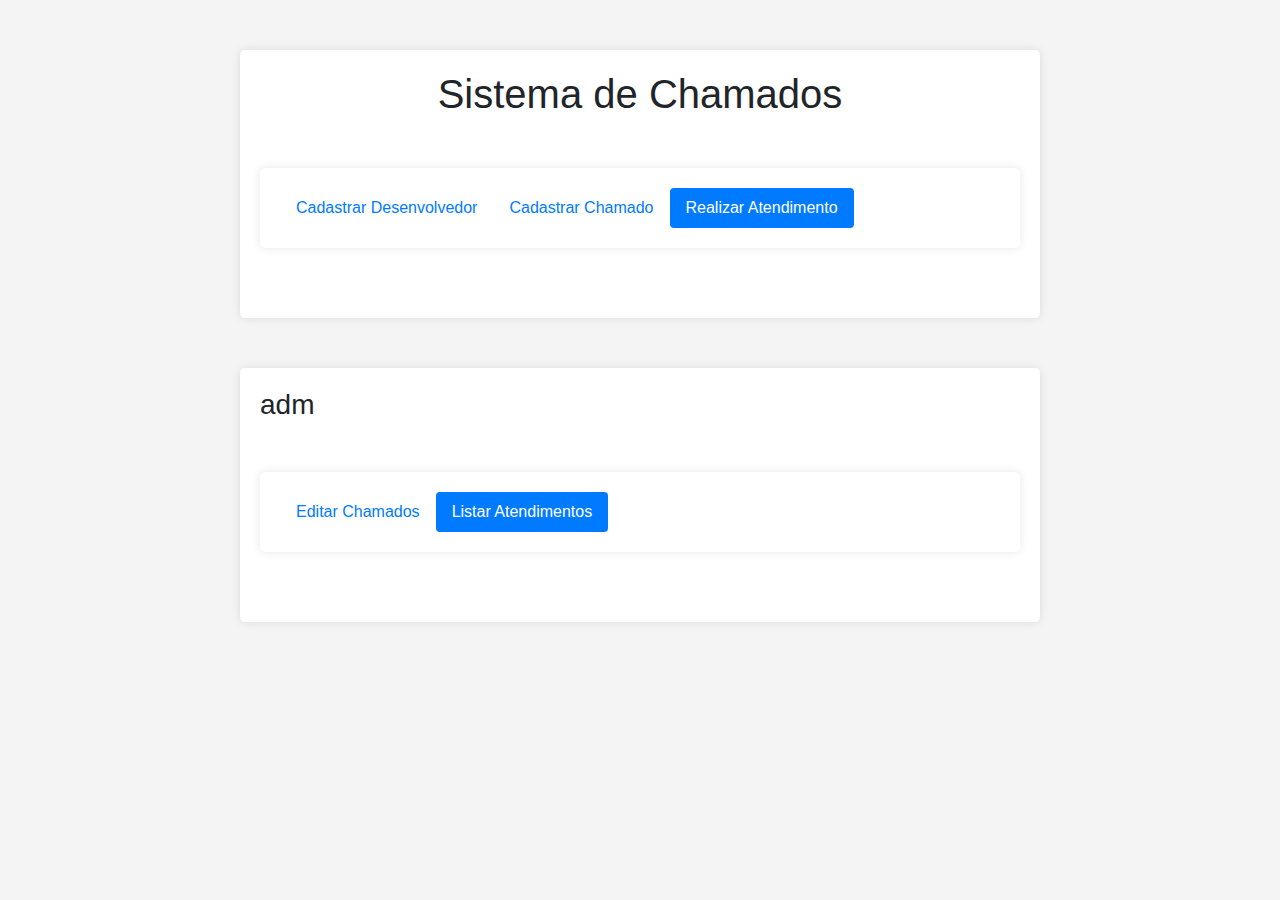
<file: src/main/resources/static/index.html>
<!DOCTYPE html>
<html lang="pt-BR">
<head>
    <title>Sistema de Chamados</title>
    <meta charset="UTF-8">
    <meta name="viewport" content="width=device-width, initial-scale=1">
    <link rel="stylesheet" href="https://cdn.jsdelivr.net/npm/bootstrap@4.6.2/dist/css/bootstrap.min.css">
    <script src="https://cdn.jsdelivr.net/npm/jquery@3.7.1/dist/jquery.slim.min.js"></script>
    <script src="https://cdn.jsdelivr.net/npm/popper.js@1.16.1/dist/umd/popper.min.js"></script>
    <script src="https://cdn.jsdelivr.net/npm/bootstrap@4.6.2/dist/js/bootstrap.bundle.min.js"></script>

    <link rel="stylesheet" href="css/style.css">
    <link rel="icon" href="/favicon.ico" type="image/x-icon">


</head>
<body>
    <div class="container">
        <h1>Sistema de Chamados</h1>

        <div class="container">
             <ul class="nav nav-pills">
              <li class="nav-item">
                <a href="cadastro_dev.html" class="nav-link">Cadastrar Desenvolvedor</a>
               
              </li>
              <li class="nav-item">
                <a href="cadastro_chamado.html" class="nav-link">Cadastrar Chamado</a>
              </li>
              <li class="nav-item">
                <a href="realizar_atendimento.html" class="nav-link active">Realizar Atendimento</a>
              </li>
            </ul>
          </div>
 
    </div>

    <div class="container">
      <h3>adm</h3>

      <div class="container">
           <ul class="nav nav-pills">
            <li class="nav-item">
              <a href="atualizar_chamados.html" class="nav-link">Editar Chamados</a>
            <li class="nav-item">
              <a href="listar_atendimentos.html" class="nav-link active">Listar Atendimentos</a>
            </li>
          </ul>
        </div>

  </div>
    <script src="js/script.js"></script>
</body>
</html>
</file>
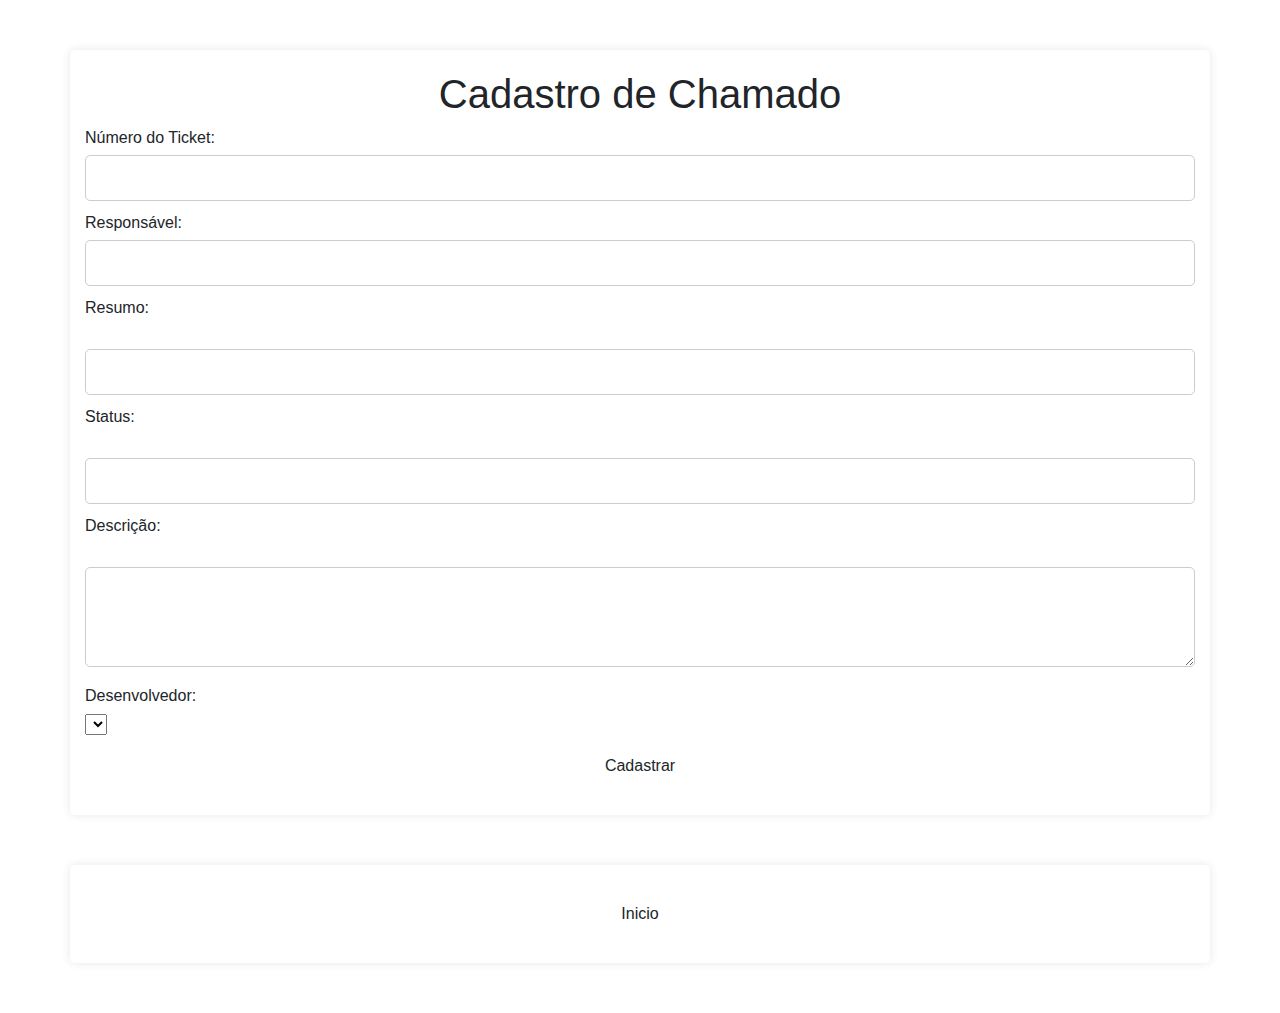
<file: src/main/resources/static/cadastro_chamado.html>
<!DOCTYPE html>
<html lang="pt-BR">
<head>
    <meta charset="UTF-8">
    <meta name="viewport" content="width=device-width, initial-scale=1.0">
    <title>Cadastro de Chamado</title>
    <link rel="stylesheet" href="css/style.css">
    <link rel="icon" href="/favicon.ico" type="image/x-icon">
    <link rel="stylesheet" href="https://cdn.jsdelivr.net/npm/bootstrap@4.6.2/dist/css/bootstrap.min.css">
    <script src="https://cdn.jsdelivr.net/npm/jquery@3.7.1/dist/jquery.slim.min.js"></script>
    <script src="https://cdn.jsdelivr.net/npm/popper.js@1.16.1/dist/umd/popper.min.js"></script>
    <script src="https://cdn.jsdelivr.net/npm/bootstrap@4.6.2/dist/js/bootstrap.bundle.min.js"></script>

</head>
<body>
    <div class="container">
        <h1>Cadastro de Chamado</h1>
        <!-- Formulário para cadastro de chamado -->
        <form id="cadastroChamadoForm">
            <!-- Campos do formulário -->
            <label for="numeroTicket">Número do Ticket:</label>
            <input type="text" id="numeroTicket" name="numeroTicket" required>
            
            <label for="responsavel">Responsável:</label>
            <input type="text" id="responsavel" name="responsavel" required>
            
            <label for="resumo">Resumo:</label><br>
            <input type="text" id="resumo" name="resumo"><br>
            
            <label for="status">Status:</label><br>
            <input type="text" id="status" name="status"><br>
            
            <label for="descricao">Descrição:</label><br>
            <textarea id="descricao" name="descricao" rows="4" cols="50"></textarea><br>

            <label for="desenvolvedor">Desenvolvedor:</label>
            <select id="desenvolvedor" name="desenvolvedor">
                <!-- Options serão preenchidas dinamicamente via JavaScript -->
            </select><br>
            
            <!-- Botão de envio do formulário -->
            <button type="button" onclick="CadastrarChamado()" class="btn">Cadastrar</button>
        </form>
    </div>
    <div class="container">
        <a href="index.html" class="btn">Inicio</a>
    </div>
    <script src="js/script.js"></script>
    <script src="js/buscaDev.js"></script>

</body>
</html>
</file>
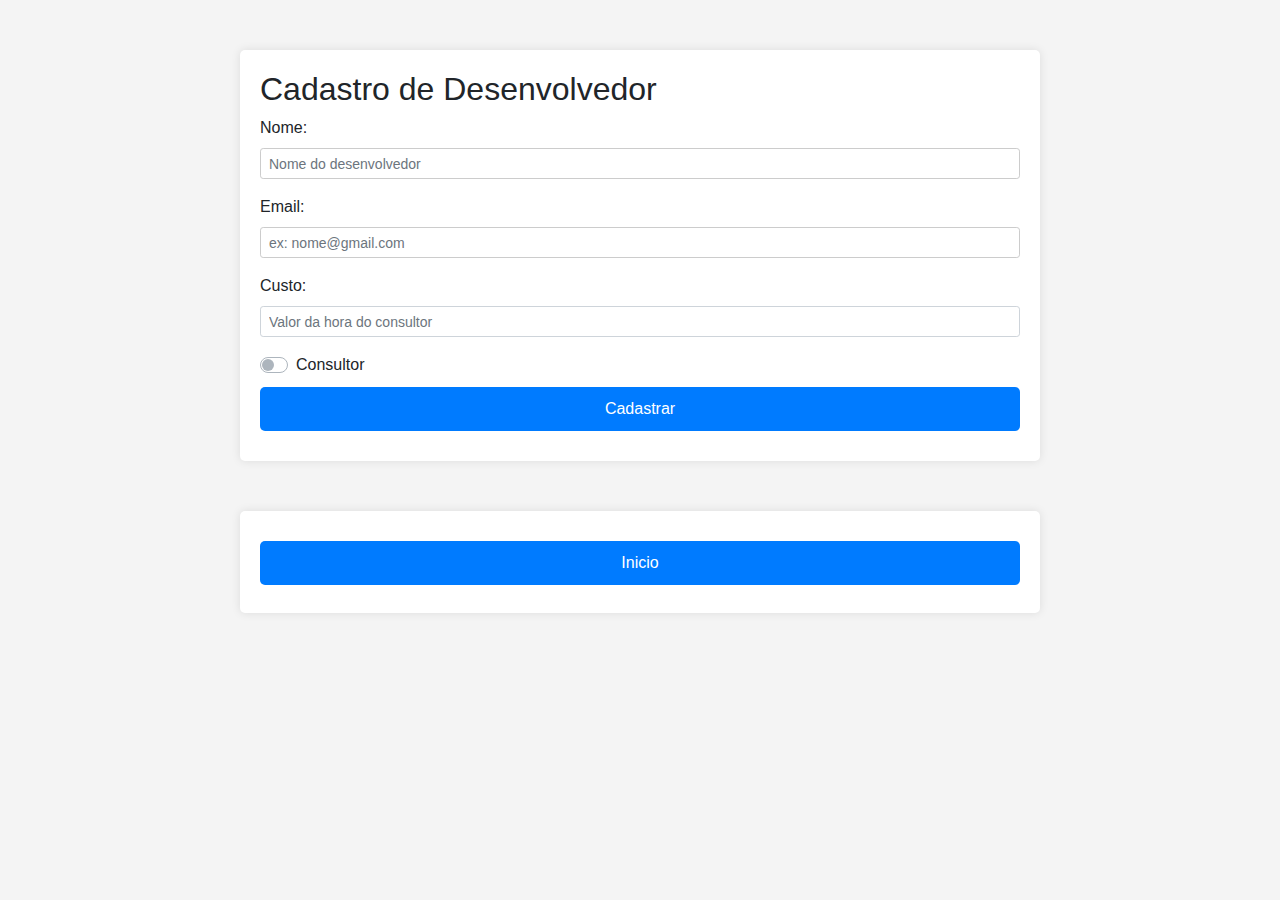
<file: src/main/resources/static/cadastro_dev.html>
<!DOCTYPE html>
<html lang="pt-BR">
<head>
    <meta charset="UTF-8">
    <meta name="viewport" content="width=device-width, initial-scale=1.0">
    <link rel="stylesheet" href="https://cdn.jsdelivr.net/npm/bootstrap@4.6.2/dist/css/bootstrap.min.css">
    <script src="https://cdn.jsdelivr.net/npm/jquery@3.7.1/dist/jquery.slim.min.js"></script>
    <script src="https://cdn.jsdelivr.net/npm/popper.js@1.16.1/dist/umd/popper.min.js"></script>
    <script src="https://cdn.jsdelivr.net/npm/bootstrap@4.6.2/dist/js/bootstrap.bundle.min.js"></script>
    <title>Cadastro de Desenvolvedor</title>
    <link rel="stylesheet" href="css/style.css">
    <link rel="icon" href="/favicon.ico" type="image/x-icon">
</head>
<body>
    <div class="container">
        <h2>Cadastro de Desenvolvedor</h2>
        
        <!-- Formulário para cadastro de desenvolvedor -->
        <form id="cadastroDevForm">
            <!-- Campos do formulário -->
            <div class="form-group mb-3 input-group-sm">
            <label class="mb-2 mr-sm-2" for="nome">Nome:</label>
            <input class="form-control mb-2 mr-sm-2" type="text" id="nome" name="nome" placeholder="Nome do desenvolvedor" required>
           </div>
            <div class="form-group mb-3 input-group-sm">
            <label class="mb-2 mr-sm-2" for="email">Email:</label>
            <input class="form-control mb-2 mr-sm-2" type="email" id="email" name="email" placeholder="ex: nome@gmail.com" required>
            </div>
            <div class="form-group mb-3 input-group-sm">
            <label class="mb-2 mr-sm-2" for="custo">Custo:</label>
            <input class="form-control mb-2 mr-sm-2" type="number" id="custo" name="custo" step="0.01" placeholder="Valor da hora do consultor" required>
            </div>
            <div class="custom-control custom-switch"> 
                <input class="custom-control-input" type="checkbox" id="consultor" name="consultor" id="switch1">
                <label class="custom-control-label" for="consultor" for="switch1">Consultor</label>
            </div>
            <!-- Botão de envio do formulário -->
        
            <button type="button" onclick="cadastrarDev()" class="btn btn-primary">Cadastrar</button>
      
        </form>
    </div>
    <div class="container">
        <a href="index.html" class="btn btn-primary mb-2">Inicio</a>
    </div>
    <script src="js/script.js"></script>
</body>
</html>
</file>
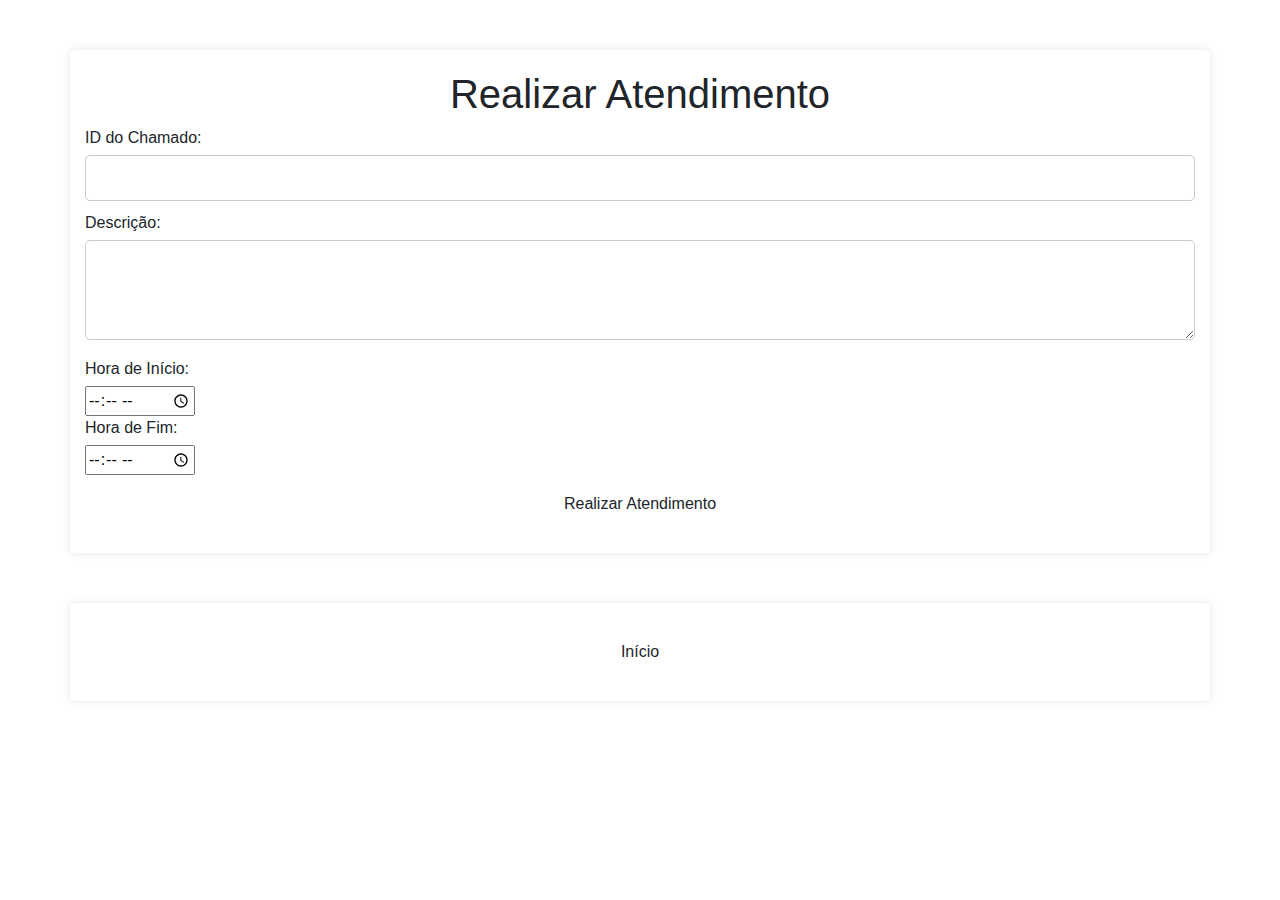
<file: src/main/resources/static/realizar_atendimento.html>
<!DOCTYPE html>
<html lang="pt-BR">
<head>
    <meta charset="UTF-8">
    <meta name="viewport" content="width=device-width, initial-scale=1.0">
    <title>Realizar Atendimento</title>
    <link rel="stylesheet" href="css/style.css">
    <link rel="icon" href="/favicon.ico" type="image/x-icon">
    <link rel="stylesheet" href="https://cdn.jsdelivr.net/npm/bootstrap@4.6.2/dist/css/bootstrap.min.css">
    <script src="https://cdn.jsdelivr.net/npm/jquery@3.7.1/dist/jquery.slim.min.js"></script>
    <script src="https://cdn.jsdelivr.net/npm/popper.js@1.16.1/dist/umd/popper.min.js"></script>
    <script src="https://cdn.jsdelivr.net/npm/bootstrap@4.6.2/dist/js/bootstrap.bundle.min.js"></script>

</head>
<body>
    <div class="container">
        <h1>Realizar Atendimento</h1>
        <!-- Formulário para realizar atendimento -->
        <form id="cadastroAtendimento">
            <!-- Campos do formulário -->
            <label for="idChamado">ID do Chamado:</label>
            <input type="text" id="idChamado" name="idChamado" required>

            <label for="descricao">Descrição:</label>
            <textarea id="descricao" name="descricao" required></textarea>

            <label for="horaInicio">Hora de Início:</label>
            <input type="time" id="horaInicio" name="horaInicio" required>

            <label for="horaFim">Hora de Fim:</label>
            <input type="time" id="horaFim" name="horaFim" required>
            
            <!-- Botão de envio do formulário -->
            <button type="button" onclick="CadastrarAtendimento()" class="btn">Realizar Atendimento</button>
        </form>
    </div>
    <div class="container">
        <a href="index.html" class="btn">Início</a>
    </div>
    <script src="js/script.js"></script>
</body>
</html>
</file>
<file: src/main/resources/static/css/style.css>
/* Estilos gerais */
body {
    font-family: Arial, sans-serif;
    margin: 0;
    padding: 0;
    background-color: #f4f4f4;
}

.container {
    max-width: 800px;
    margin: 50px auto;
    padding: 20px;
    background-color: #fff;
    border-radius: 5px;
    box-shadow: 0 0 10px rgba(0, 0, 0, 0.1);
}

h1 {
    text-align: center;
}

/* Estilos para botões */
.btn {
    display: block;
    width: 100%;
    padding: 10px 0;
    margin: 10px 0;
    text-align: center;
    color: #fff;
    background-color: #007bff;
    border: none;
    border-radius: 5px;
    cursor: pointer;
    transition: background-color 0.3s;
}

.btn:hover {
    background-color: #0056b3;
}

/* Estilos para campos de entrada */
form label {
    display: block;
    margin-bottom: 5px;
}

form input[type="text"],
form input[type="email"],
form textarea {
    width: 100%;
    padding: 10px;
    margin-bottom: 10px;
    border: 1px solid #ccc;
    border-radius: 5px;
    box-sizing: border-box;
}

form textarea {
    height: 100px;
}

/* Estilos para o layout de botões na página inicial */
.botoes {
    display: flex;
    justify-content: space-around;
}
</file>
